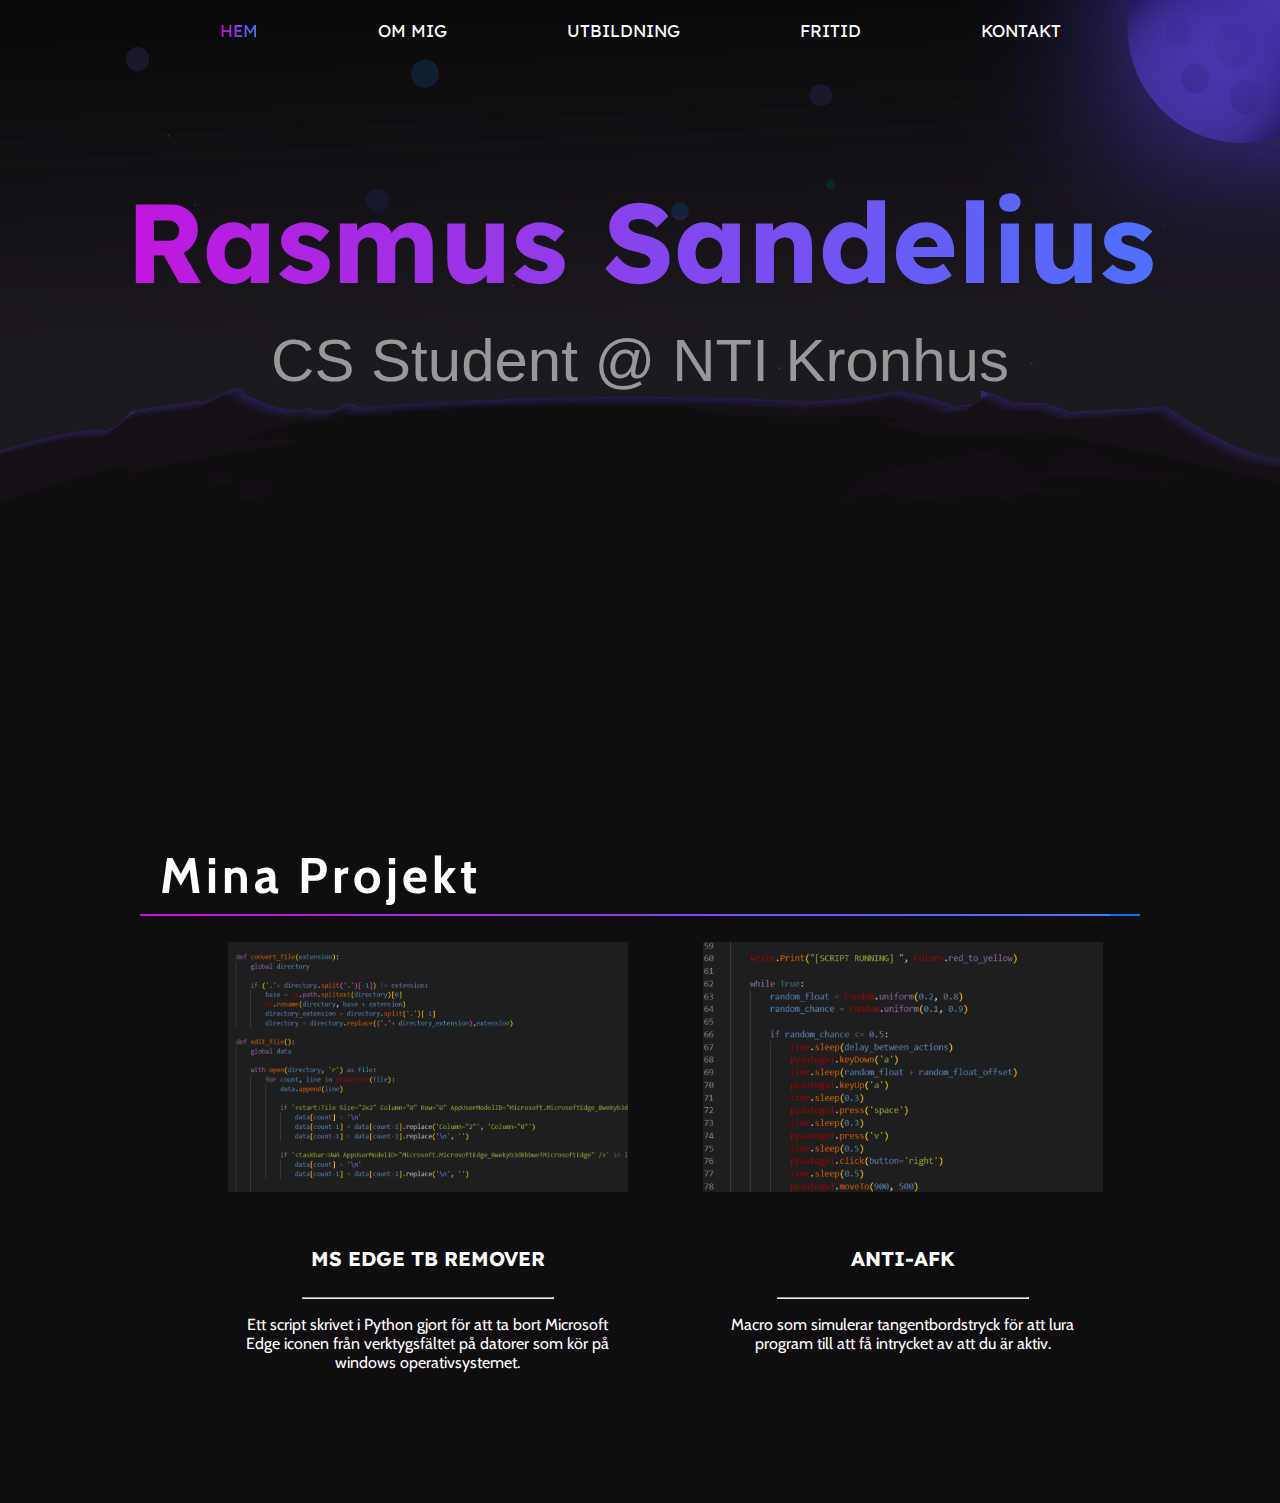
<file: index.html>
<!DOCTYPE html>
<html lang="en">
<head>
    <meta charset="UTF-8">
    <meta name="viewport" content="width=device-width, initial-scale=1.0">
    <title>Rasmus Sandelius CV</title>
    <link rel="stylesheet" type="text/css" href="./style.css">
    <link rel="icon" type="image/x-icon" href="./favicon.png">
    <link href='https://fonts.googleapis.com/css?family=Lexend' rel='stylesheet'>
    <link href='https://fonts.googleapis.com/css?family=Cabin' rel='stylesheet'>
</head>
<body>

    <!-- Navigation bar at the top -->
    <div class="topMenuBar">
        <a href="./index.html" class="topMenuBarSpacing, topMenuBarGradient" style="text-decoration: none;">HEM</a>
        <a href="./aboutMe.html" class="topMenuBarSpacing" style="text-decoration: none;">OM MIG</a>
        <a href="./education.html"class="topMenuBarSpacing" style="text-decoration: none;">UTBILDNING</a>
        <a href="./hobbies.html" class="topMenuBarSpacing" style="text-decoration: none;">FRITID</a>
        <a href="./contact.html" class="topMenuBarSpacing" style="text-decoration: none;">KONTAKT</a>
    </div>
    
    <!-- Main content -->
    <div id="mainContent" class="animatedContent">
        <h1>Rasmus Sandelius</h1>
        <h2>CS Student @ NTI Kronhus</h2>
    </div>
        
    <!-- Showcase of my projects -->
    <div id="projectsBox">
        <h3>Mina Projekt</h3>
        <hr id="hrSpecial">
        <br>
        <div class="projectBox">

          <div>
            <img src="./projectCard1.png" alt="Project 1" class="projectCard">
            <h4>MS EDGE TB REMOVER</h4>
            <hr>
            <p>Ett script skrivet i Python gjort för att ta bort Microsoft <br> Edge iconen från verktygsfältet på datorer som kör på <br> windows operativsystemet.</p>
          </div>
          
          <div>
            <img src="./projectCard2.png" alt="Project 2" class="projectCard">
            <h4>ANTI-AFK</h4>
            <hr>
            <p>Macro som simulerar tangentbordstryck för att lura <br> program till att få intrycket av att du är aktiv.</p>
          </div>
        </div>
      </div>

</body>
</html>
</file>
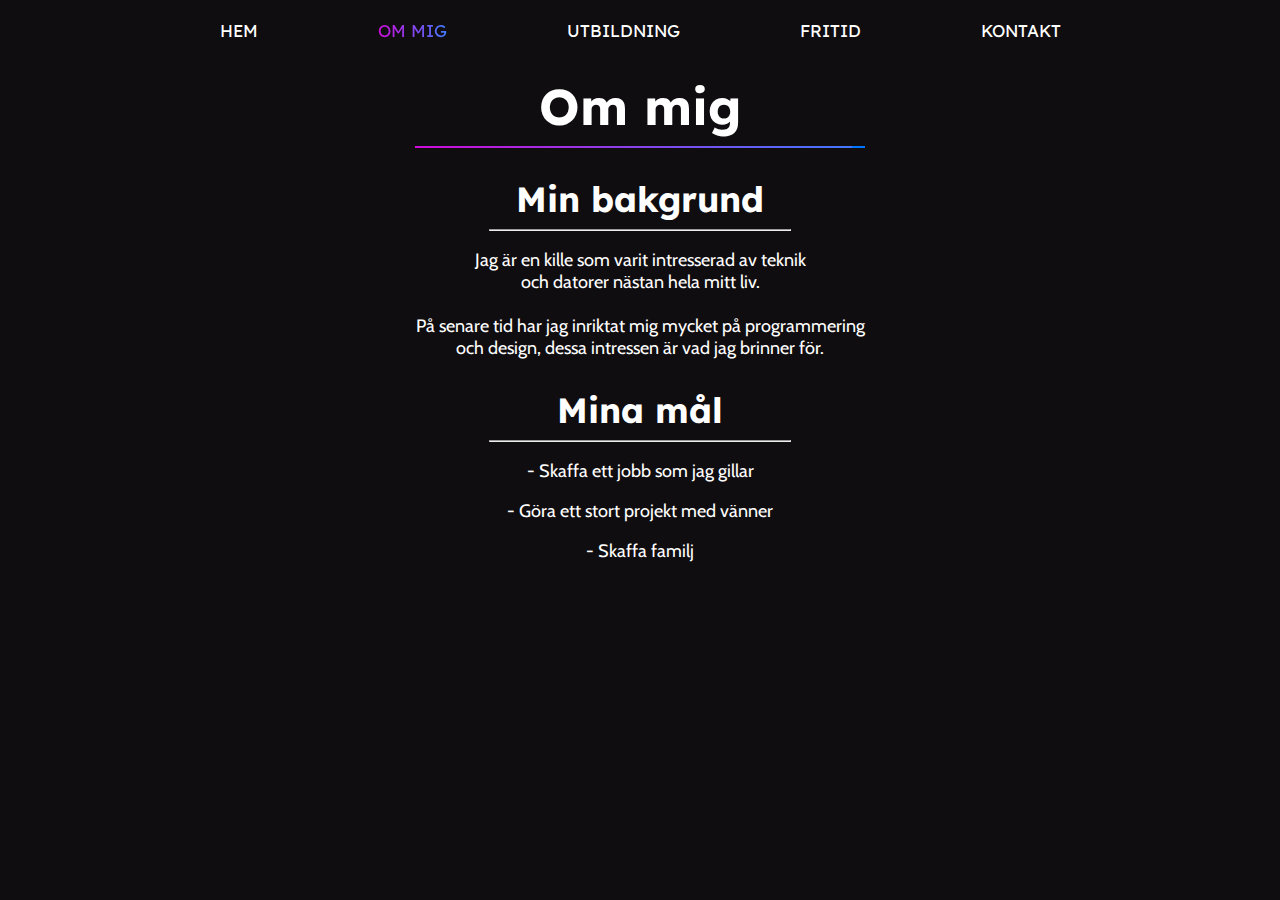
<file: aboutMe.html>
<!DOCTYPE html>
<html lang="en">
<head>
    <meta charset="UTF-8">
    <meta name="viewport" content="width=device-width, initial-scale=1.0">
    <title>About Me - Rasmus Sandelius CV</title>
    <link rel="stylesheet" type="text/css" href="./aboutMe.css">
    <link href='https://fonts.googleapis.com/css?family=Lexend' rel='stylesheet'>
    <link href='https://fonts.googleapis.com/css?family=Cabin' rel='stylesheet'>
    <link rel="icon" type="image/x-icon" href="./favicon.png">
</head>
<body>

    <!-- Navigation bar at the top -->
    <div class="topMenuBar">
        <a href="./index.html" class="topMenuBarSpacing" style="text-decoration: none; margin-right: 120px">HEM</a>
        <a href="./aboutMe.html" class="topMenuBarSpacing, topMenuBarGradient" style="text-decoration: none;">OM MIG</a>
        <a href="./education.html"class="topMenuBarSpacing" style="text-decoration: none;">UTBILDNING</a>
        <a href="./hobbies.html" class="topMenuBarSpacing" style="text-decoration: none;">FRITID</a>
        <a href="./contact.html" class="topMenuBarSpacing" style="text-decoration: none;">KONTAKT</a>
    </div>
    
    <!-- Main content -->
    <div id="mainContent">
        <h1>Om mig</h1>
        <hr class="hrSpecial">
        <div class="textBox">
            <h2>Min bakgrund</h2>
            <hr>
            <p>Jag är en kille som varit intresserad av teknik <br> och datorer nästan hela mitt liv.<br><br>På senare tid har jag inriktat mig mycket på programmering<br> och design, dessa intressen är vad jag brinner för.</p>
        </div>

        <div class="textBox">
            <h2>Mina mål</h2>
            <hr>
            <p>- Skaffa ett jobb som jag gillar</p>
            <p>- Göra ett stort projekt med vänner</p>
            <p>- Skaffa familj</p>
        </div>
    </div>

</body>
</html>
</file>
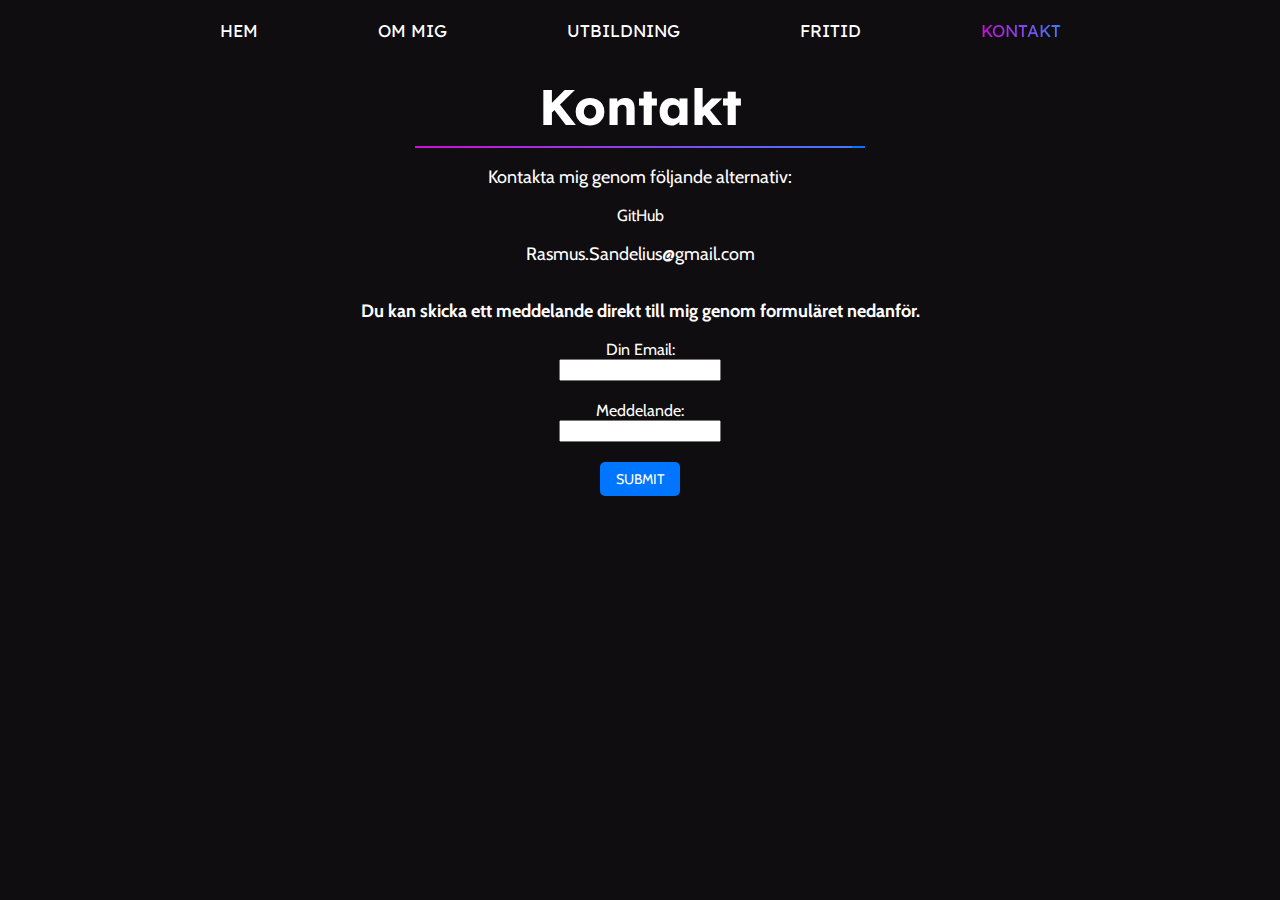
<file: contact.html>
<!DOCTYPE html>
<html lang="en">
<head>
    <meta charset="UTF-8">
    <meta name="viewport" content="width=device-width, initial-scale=1.0">
    <title>About Me - Rasmus Sandelius CV</title>
    <link rel="stylesheet" type="text/css" href="./contact.css">
    <link href='https://fonts.googleapis.com/css?family=Lexend' rel='stylesheet'>
    <link href='https://fonts.googleapis.com/css?family=Cabin' rel='stylesheet'>
    <link rel="icon" type="image/x-icon" href="./favicon.png">
</head>
<body>

    <!-- Navigation bar at the top -->
    <div class="topMenuBar">
        <a href="./index.html" class="topMenuBarSpacing" style="text-decoration: none;">HEM</a>
        <a href="./aboutMe.html" class="topMenuBarSpacing" style="text-decoration: none;">OM MIG</a>
        <a href="./education.html"class="topMenuBarSpacing" style="text-decoration: none;">UTBILDNING</a>
        <a href="./hobbies.html" class="topMenuBarSpacing" style="text-decoration: none; margin-right: 120px">FRITID</a>
        <a href="./contact.html" class="topMenuBarSpacing, topMenuBarGradient" style="text-decoration: none;">KONTAKT</a>
    </div>
    
    <!-- Main content -->
    <div id="mainContent">
        <h1>Kontakt</h1>
        <hr class="hrSpecial">
        <p>Kontakta mig genom följande alternativ:<br></p>
        <a class="aSpecial" href="https://github.com/DqrkEvil">GitHub</a>
        <p>Rasmus.Sandelius@gmail.com</p>
        <p style="margin-top: 35px; font-weight: 900;">Du kan skicka ett meddelande direkt till mig genom formuläret nedanför.</p>

        <form>
            <label for="yourEmail">Din Email:</label><br>
            <input type="text" id="yourEmail" name="yourEmail" class="formInput" required><br>

            <label for="message">Meddelande:</label><br>
            <input type="text" id="message" name="message" class="formInput" required><br>

            <input type="submit" id="submitButton" value="SUBMIT">
        </form>

    </div>

</body>
</html>
</file>
<file: style.css>
@keyframes slideInFromTop{
    0% {
      transform: translateY(-3%);
      opacity: 0;
    }
    100% {
      transform: translateY(0);
      opacity: 100;
    }
}

.topMenuBar{
    display: flex;
    justify-content: center;
    align-items: center;
    margin-top: 20px;
    font-family: "Lexend";
    font-size: 17px;
    background-color: rgba(0, 0, 0, 0);
}

.topMenuBarSpacing{
    margin-left: 120px;
}

.topMenuBarGradient{
    background: linear-gradient(265deg, #0075FF 3%, #4378FF 3%, #DE00D5 110%);
    -webkit-background-clip: text;
    -webkit-text-fill-color: transparent;
    background-clip: text;
}

.animatedContent{
    animation: 1.1s ease-out 0s 1 slideInFromTop;
}

.projectBox{
    display: flex;
    justify-content: space-around;
    margin-left: 50px;
    text-align: center;
}

.projectCard{
    height: 250px;
    width: 400px;
    margin-bottom: 50px;
}

#mainContent{
    text-align: center;
}

#projectsBox{
    margin-left: auto;
    margin-right: auto;
    width: 1000px;
    height: 700px;
}

#hrSpecial{
    width: 1000px;
    height: 2px;
    background: linear-gradient(265deg, #0075FF 3%, #4378FF 3%, #DE00D5 110%);
    border: none;
}

body{
    background: #0F0D0F;
    background-image: url("./backgroundHomePage.png");
    background-repeat: no-repeat;
    background-size: contain;
    scroll-behavior: smooth;
}

a{
    color: #ffffff;
    transition-duration: 0.4s;
}

a:hover{
    font-size: 20px;
    text-shadow: 
    0 0 26px rgb(0, 26, 255, 0.7),
    0 0 56px rgba(106, 0, 255, 1),
    0 0 86px rgba(106, 0, 255, 1);
}

h1{
    font-size: 112px;
    font-family: "Lexend";
    background: linear-gradient(265deg, #0075FF 3%, #4378FF 3%, #DE00D5 110%);
    -webkit-background-clip: text;
    -webkit-text-fill-color: transparent;
    background-clip: text;
    margin-top: 130px;
    margin-bottom: -35px;
}

h2{
    font-size: 60px;
    font-family:'Segoe UI', Tahoma, Geneva, Verdana, sans-serif;
    font-weight: 100;
    color: #989898;
    padding-bottom: 350px;
}

h3{
    font-size: 50px;
    font-family: "Cabin";
    letter-spacing: 4px;
    color: #ffffff;
    padding-top: 50px;
    padding-left: 20px;
    margin-bottom: 0px;
}

h4{
    color: #ffffff;
    font-family: "Lexend";
    font-size: 20px;
    margin-top: 0px;
}

p{
    color: #ffffff;
    font-family: "Cabin";
    font-weight: 100;
}

hr{
    width: 250px;
}
</file>
<file: aboutMe.css>
.topMenuBar{
    display: flex;
    justify-content: center;
    align-items: center;
    margin-top: 20px;
    font-size: 17px;
    font-family: "Lexend";
    margin-left: -120px;
}

.topMenuBarSpacing{
    margin-left: 120px;
}

.topMenuBarGradient{
    background: linear-gradient(265deg, #0075FF 3%, #4378FF 3%, #DE00D5 110%);
    -webkit-background-clip: text;
    -webkit-text-fill-color: transparent;
    background-clip: text;
}

.hrSpecial{
    width: 450px;
    height: 2px;
    background: linear-gradient(265deg, #0075FF 3%, #4378FF 3%, #DE00D5 110%);
    border: none;
}

#mainContent{
    color: #ffffff;
    justify-content: center;
    align-items: center;
    text-align: center;
}

body{
    background: #0F0D0F;
    scroll-behavior: smooth;
}

h1{
    font-family: "Lexend";
    font-size: 50px;
    margin-bottom: 8px;
}

h2{
    font-family: "Lexend";
    font-size: 35px;
    margin-bottom: 0px;
}

p{
    font-family: "Cabin";
    font-size: 18px;
}

hr{
    width: 300px;
}

a{
    color: #ffffff;
    transition-duration: 0.4s;
}

a:hover{
    font-size: 20px;
    text-shadow: 
    0 0 26px rgb(0, 26, 255, 0.7),
    0 0 56px rgba(106, 0, 255, 1),
    0 0 86px rgba(106, 0, 255, 1);
}
</file>
<file: contact.css>
.topMenuBar{
    display: flex;
    justify-content: center;
    align-items: center;
    margin-top: 20px;
    font-size: 17px;
    font-family: "Lexend";
    margin-left: -120px;
}

.topMenuBarSpacing{
    margin-left: 120px;
}

.topMenuBarGradient{
    background: linear-gradient(265deg, #0075FF 3%, #4378FF 3%, #DE00D5 110%);
    -webkit-background-clip: text;
    -webkit-text-fill-color: transparent;
    background-clip: text;
}

.hrSpecial{
    width: 450px;
    height: 2px;
    background: linear-gradient(265deg, #0075FF 3%, #4378FF 3%, #DE00D5 110%);
    border: none;
}

.aSpecial{
    font-family: "Cabin";
    text-decoration: none;
}

#mainContent{
    color: #ffffff;
    justify-content: center;
    align-items: center;
    text-align: center;
}

#submitButton{
    background-color: #0075FF;
    border: none;
    border-radius: 5px;
    color: #fff;
    font-size: 14px;
    padding: 8px 16px;
    cursor: pointer;
    transition-duration: 0.4s;
}

#submitButton:hover{
    background-color: #DE00D5;
}

body{
    background: #0F0D0F;
    scroll-behavior: smooth;
}

h1{
    font-family: "Lexend";
    font-size: 50px;
    margin-bottom: 8px;
}

h2{
    font-family: "Lexend";
    font-size: 35px;
    margin-bottom: 0px;
}

p{
    font-family: "Cabin";
    font-size: 18px;
}

hr{
    width: 300px;
}

a{
    color: #ffffff;
    transition-duration: 0.4s;
}

a:hover{
    font-size: 20px;
    text-shadow: 
    0 0 26px rgb(0, 26, 255, 0.7),
    0 0 56px rgba(106, 0, 255, 1),
    0 0 86px rgba(106, 0, 255, 1);
}

label, input{
    font-family: "Cabin";
    margin-bottom: 20px;
}
</file>
